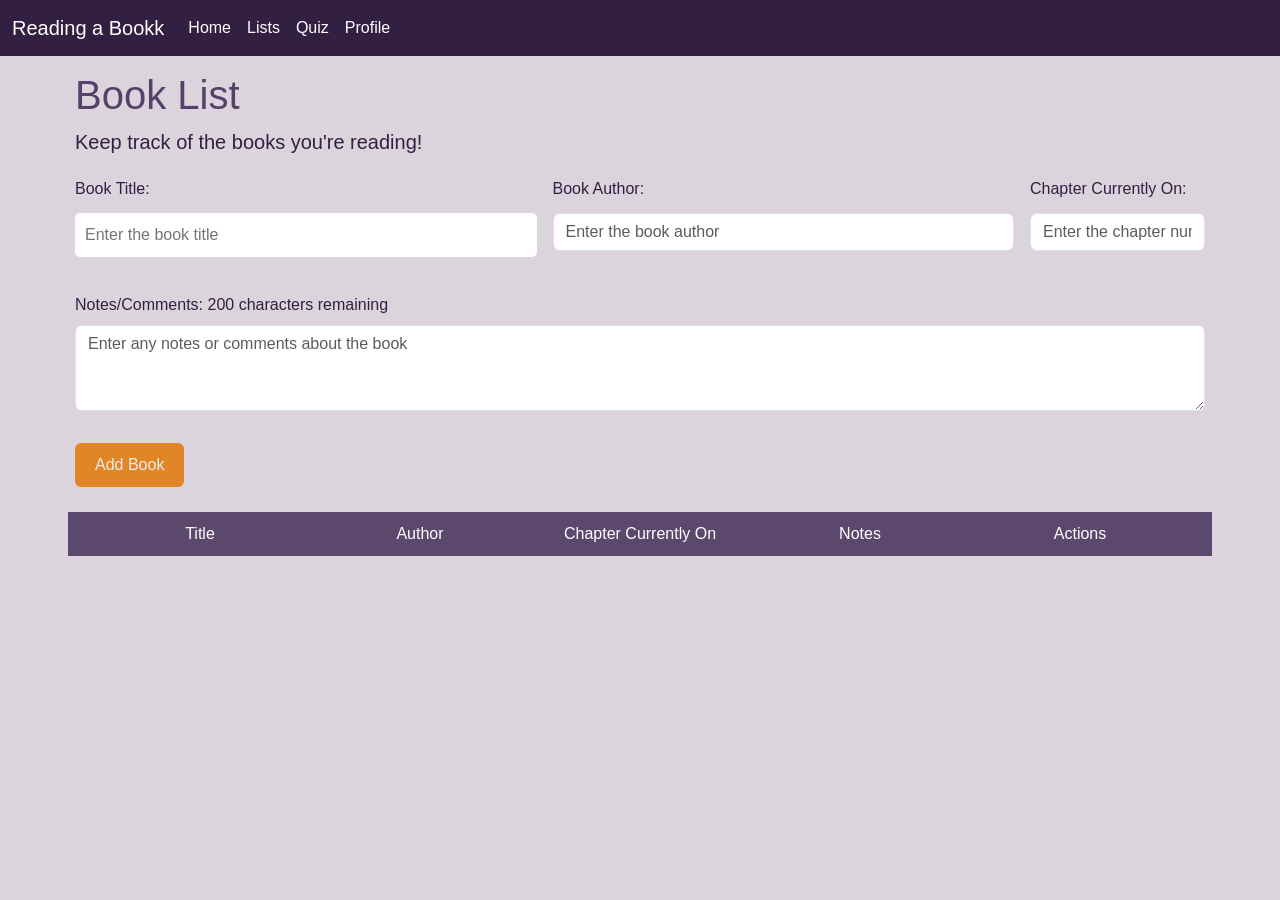
<file: Lists.html>
<!DOCTYPE html>
    <html lang="en">
        <head>
            <meta charset="UTF-8">
            <meta name="viewport" content="width=device-width, initial-scale=1.0">
            <meta charset="utf-8">
            <meta name="viewport" content="width=device-width, initial-scale=1">
            <link href="https://cdn.jsdelivr.net/npm/bootstrap@5.3.8/dist/css/bootstrap.min.css" rel="stylesheet" integrity="sha384-sRIl4kxILFvY47J16cr9ZwB07vP4J8+LH7qKQnuqkuIAvNWLzeN8tE5YBujZqJLB" crossorigin="anonymous"> <!--Bootstrap-->
            <link rel="stylesheet" href="css/ListsCSS.css">
            </head>
            <title>readingabookk</title>
        </head>
  <body>
      <!-- This is the navigation bar. When on mobile, it will collapse into a hamburger menu -->
      <!-- Bootstrap JS Bundle -->  
    <script src="https://cdn.jsdelivr.net/npm/bootstrap@5.3.8/dist/js/bootstrap.bundle.min.js" integrity="sha384-FKyoEForCGlyvwx9Hj09JcYn3nv7wiPVlz7YYwJrWVcXK/BmnVDxM+D2scQbITxI" crossorigin="anonymous"></script>
    
    <nav class="navbar navbar-expand-lg navbar-dark">
      <div class="container-fluid">
        <a class="navbar-brand" href="index.html">Reading a Bookk</a>
        <button class="navbar-toggler ms-auto" type="button" data-bs-toggle="collapse" data-bs-target="#navbarNav" aria-controls="navbarNav" aria-expanded="false" aria-label="Toggle navigation">
          <span class="navbar-toggler-icon"></span>
        </button>
        
        <div class="collapse navbar-collapse" id="navbarNav">
          <ul class="navbar-nav">
            <li class="nav-item">
              <a class="nav-link active" href="index.html">Home</a>
            </li>
            <li class="nav-item">
              <a class="nav-link" href="Lists.html">Lists</a>
            </li>
            <li class="nav-item">
              <a class="nav-link" href="Quiz.html">Quiz</a>
            </li>
            <li class="nav-item">
              <a class="nav-link" href="Login.html">Profile</a>
            </li>
          </ul>
        </div>
      </div>
    </nav>
    <div class="container text-center">
        <div class="row">
            <div class="col text-start fs-3 fw-medium">
                <h1>Book List</h1>
            </div>
        </div>
        <div class="row">
            <div class="col text-start fs-5 fw-light">
                <p>Keep track of the books you're reading!</p>
            </div>
        </div>
    </div>
  <!-- Form for adding a book to the list -->
    <section class="container">
        <form id="book-form" class="row g-3">
            <div class="col"> <!-- Form fields for book title, author, chapter, and notes -->
              <label for="title" class="form-label title" aria-describedby="title">Book Title:</label>
              <input type="text" id="title" name="title" placeholder="Enter the book title">
            </div>
            <div class="col">
              <label for="author" class="form-label author" aria-describedby="author">Book Author:</label>
              <input class="form-control" type="text" id="author" name="author" placeholder="Enter the book author">
            </div>
            <div class="col-md-2">
              <label for="chapter" class="form-label" aria-describedby="chapter">Chapter Currently On:</label> 
              <input type="text" class="form-control" id="chapter" name="chapter" placeholder="Enter the chapter number. Only numbers and 1 decimal place allowed.">
            </div>
          <div class="mb-3">
            <label for="notes" class="form-label notes" aria-describedby="notes">Notes/Comments:</label> <span id="characterCount">200 characters remaining</span>
            <textarea class="form-control" id="notes" name="notes" rows="3" maxlength="200" placeholder="Enter any notes or comments about the book"></textarea>
          </div>
          <div class="col-md-2">
            <button type="submit" class="btn btn-primary">Add Book</button>
          </div>
        </form>
        <!-- Table to display the list of books -->
          <div class="container text-center">
            <div class="row row-cols-auto">
                  <div class="table">
                      <div class="table-section">
                          <div class="col">Title</div>
                          <div class="col">Author</div>
                          <div class="col">Chapter Currently On</div>
                          <div class="col">Notes</div>
                          <div class="col">Actions</div>
                      </div>
                    </div>
              </div>
          </div>
    </section>
    <!-- Table to display the list of books once the books are added -->
      <div class="container text-center">
        <div id="book-list"></div>
      </div>

      <script src="Javascript/ListsJS.js"></script>
    </body>
</html>
</file>
<file: css/ListsCSS.css>
*{
       padding: 0;
       margin: 0;
       box-sizing: border-box;
}
body{
       background-color: #dcd4dd;
       font-family: Verdana, sans-serif;
       
}
.container {
       padding: 5px;
       color: #321f41;
       position: relative;

}
input {
       width: 100%;
       padding: 10px;
       margin-top: 4px;
       margin-bottom: 20px;
       outline: none;
       border: none;
       border-radius: 5px;
}
.table {
       background: #5d486d;
       width: 100%;
       color: #fff;
}
.table-section{
       display: flex;
       padding: 10px;
       justify-content: space-around;

}
#book-list {
       display: flex;
       flex-direction: column;
       list-style: none;
       overflow: hidden;
       word-wrap: break-word;
       background-color: #fff;
       color: #564169;

}
#book-list > section {
       display: flex;
       justify-content: space-around;
       align-items: center;
       text-align: center;
       border-bottom: 1px solid #ccc;
       padding: 10px;
}
.btn {
       background-color: #e18626;
       border: none;
       color: #ededed;
       margin-bottom: 20px;
       padding: 10px 20px;
       cursor: pointer;
}
.btn:hover {
       opacity: 0.9;
       background-color: #dba267;
}
.container h1 {
       margin-top: 10px;
       color: #564169;
}
p {
       margin-bottom: 10px;
}
.navbar {
       background-color: #321f41;
       color: #fff;
}
.nav-link {
       color: #fff;
}
.nav-link:hover{
       color: #dba267;
}
</file>
